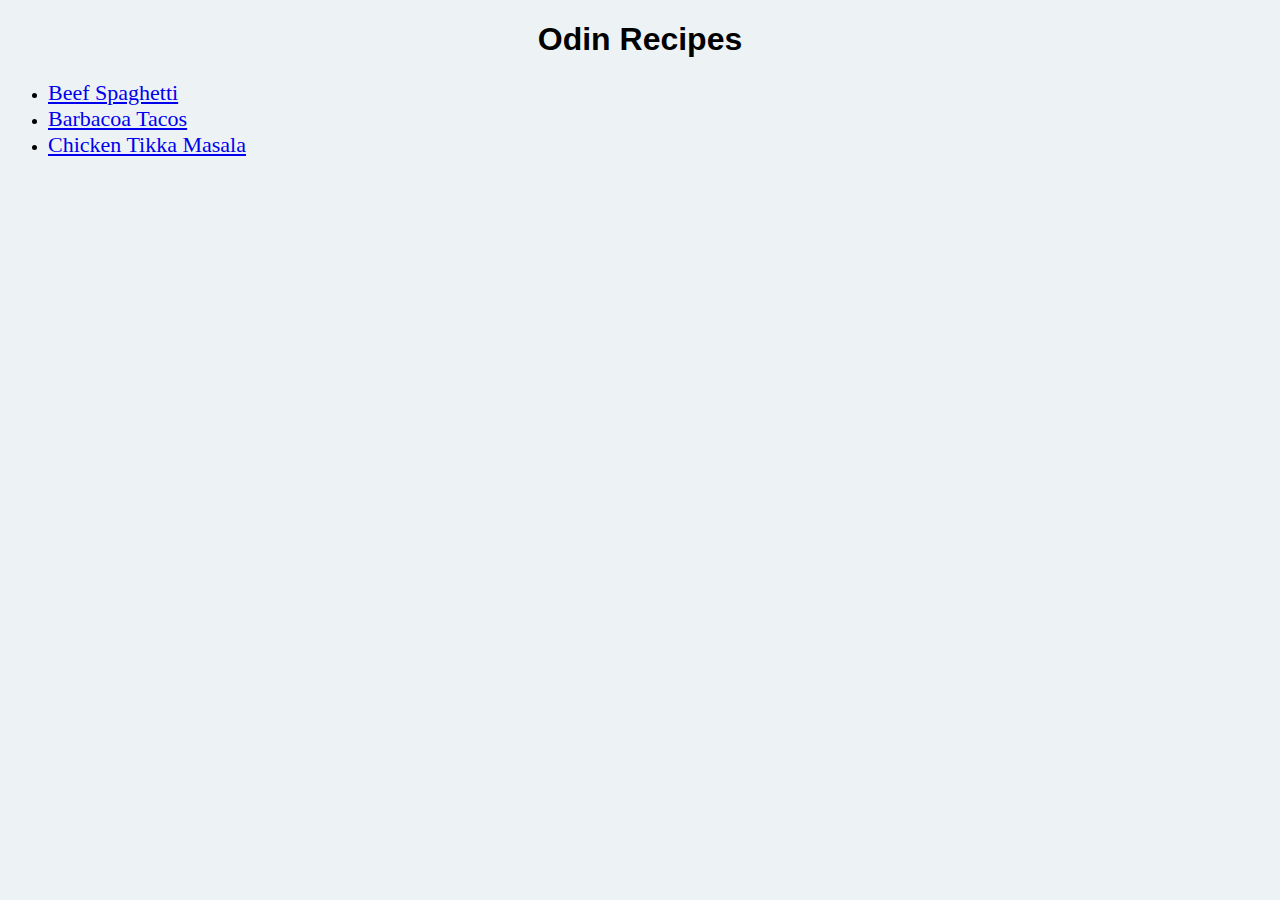
<file: index.html>
<!DOCTYPE html>
<html lang="en">
    <head>
        <meta charset="UTF-8">
        <title>Odin Recipes</title>
        <link rel="stylesheet" href="styles.css">
    </head>
    <body>
        <h1 class="heading">Odin Recipes</h1>
        <ul>
            <li><a class="pageLink" href="recipes/spaghetti.html">Beef Spaghetti</a></li>
            <li><a class="pageLink" href="recipes/barbacoaTacos.html">Barbacoa Tacos</a></li>
            <li><a class="pageLink" href="recipes/tikkaMasala.html">Chicken Tikka Masala</a></li>
        </ul>        
    </body>
</html>
</file>
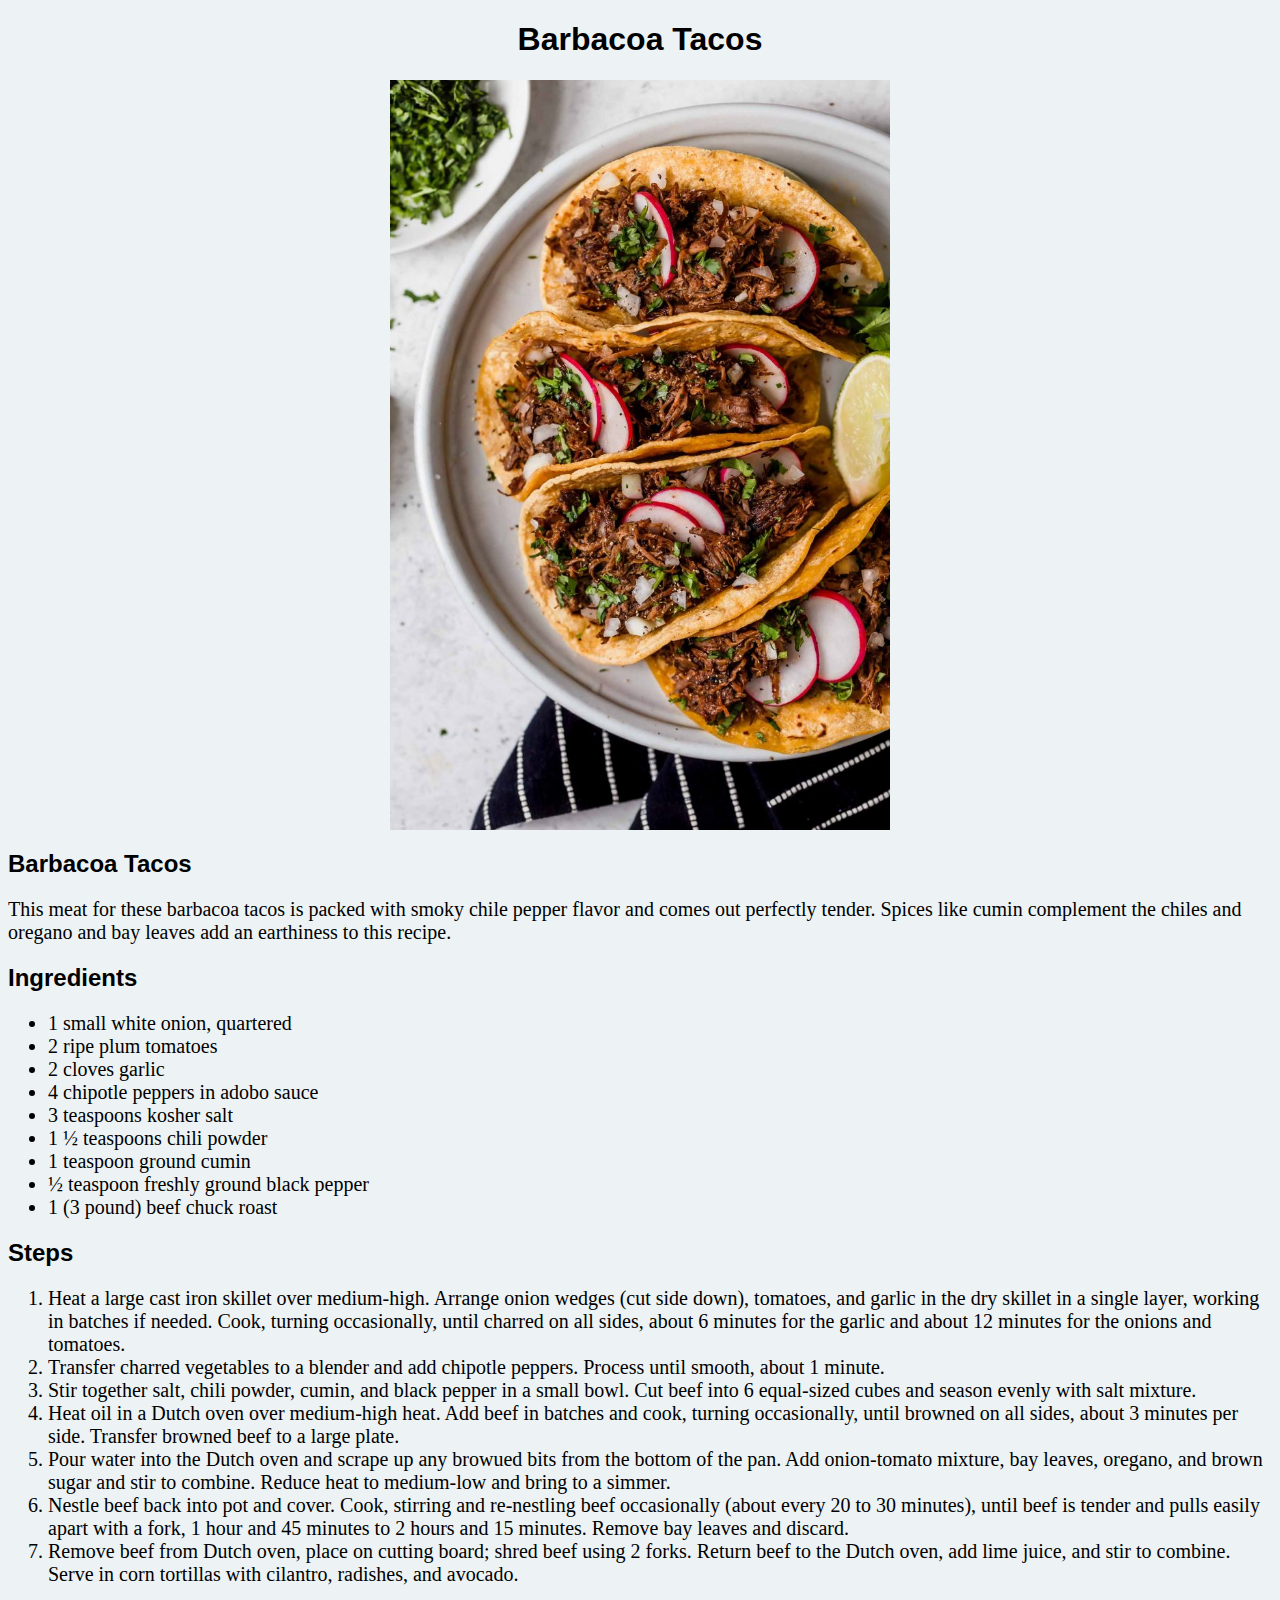
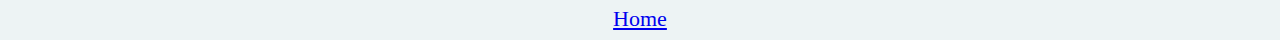
<file: recipes/barbacoaTacos.html>
<!DOCTYPE html>
<html lang="en">

<head>
    <meta charset="UTF-8">
    <title>Barbacoa Tacos Recipe</title>
    <link rel="stylesheet" href="../styles.css">
</head>

<body>
    <h1 class="heading">Barbacoa Tacos</h1>
    <img src="../images/barbacoaImg.jpg" alt="Finished Barbacoa Taco Dish">
    <h2>Barbacoa Tacos</h2>
    <p class="contentText">This meat for these barbacoa tacos is packed with smoky chile pepper flavor and comes out perfectly tender.
        Spices like cumin complement the chiles and oregano and bay leaves add an earthiness to this recipe.</p>
    
    <h2>Ingredients</h2>
    <ul class="contentText">
        <li>1 small white onion, quartered</li>
        <li>2 ripe plum tomatoes</li>
        <li>2 cloves garlic</li>
        <li>4 chipotle peppers in adobo sauce</li>
        <li>3 teaspoons kosher salt</li>
        <li>1 ½ teaspoons chili powder</li>
        <li>1 teaspoon ground cumin</li>
        <li>½ teaspoon freshly ground black pepper</li>
        <li>1 (3 pound) beef chuck roast</li>
    </ul>
    <h2>Steps</h2>
    <ol class="contentText">
        <li>Heat a large cast iron skillet over medium-high. Arrange onion wedges (cut side down), tomatoes, and garlic
            in the dry skillet in a single layer, working in batches if needed. Cook, turning occasionally, until
            charred on
            all sides, about 6 minutes for the garlic and about 12 minutes for the onions and tomatoes.</li>
        <li>Transfer charred vegetables to a blender and add chipotle peppers. Process until smooth, about 1 minute.
        </li>
        <li>Stir together salt, chili powder, cumin, and black pepper in a small bowl. Cut beef into 6 equal-sized cubes
            and season evenly with salt mixture.</li>
        <li>Heat oil in a Dutch oven over medium-high heat. Add beef in batches and cook, turning occasionally, until
            browned on all sides, about 3 minutes per side. Transfer browned beef to a large plate.</li>
        <li>Pour water into the Dutch oven and scrape up any browued bits from the bottom of the pan. Add onion-tomato
            mixture, bay leaves, oregano, and brown sugar and stir to combine. Reduce heat to medium-low and bring to a
            simmer.</li>
        <li>Nestle beef back into pot and cover. Cook, stirring and re-nestling beef occasionally (about every 20 to 30
            minutes), until beef is tender and pulls easily apart with a fork, 1 hour and 45 minutes to 2 hours and 15
            minutes. Remove bay leaves and discard.</li>
        <li>Remove beef from Dutch oven, place on cutting board; shred beef using 2 forks. Return beef to the Dutch
            oven, add lime juice, and stir to combine. Serve in corn tortillas with cilantro, radishes, and avocado.
        </li>
    </ol>

    <a class="pageLink home" href="../index.html">Home</a>
</body>

</html>
</file>
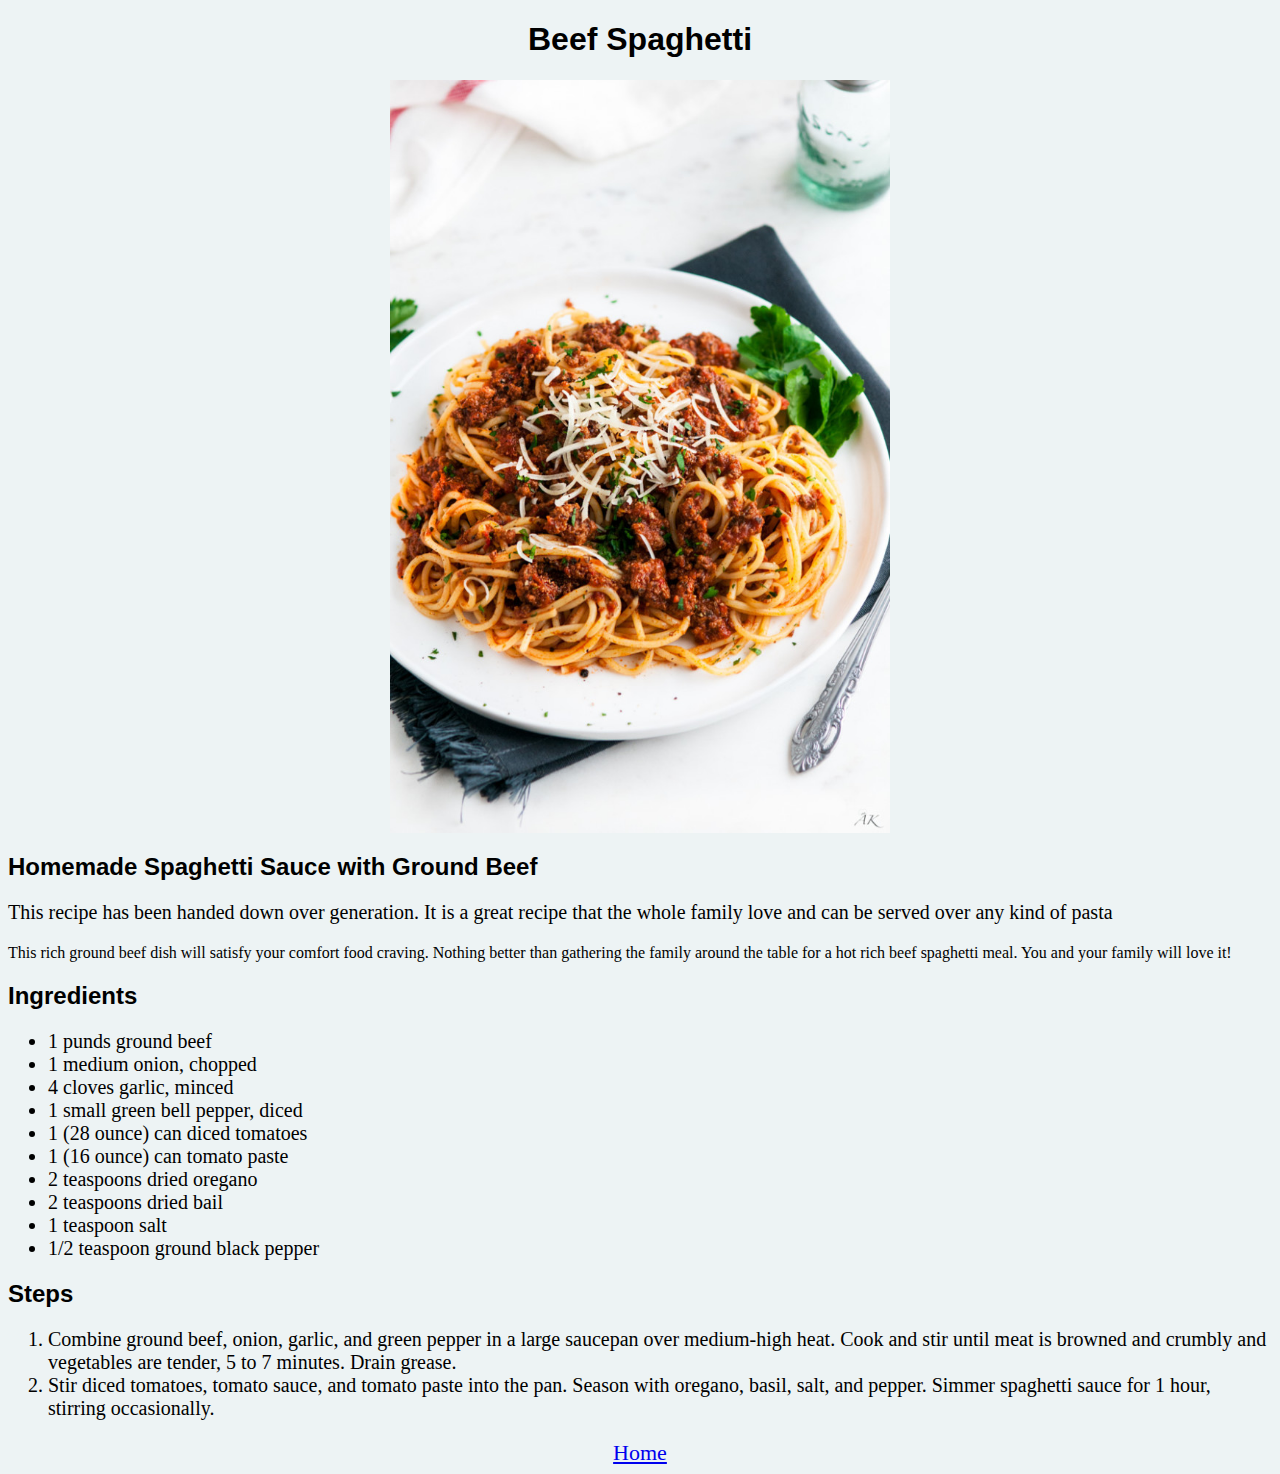
<file: recipes/spaghetti.html>
<!DOCTYPE html>
<html lang="en">

<head>
    <meta charset="UTF-8">
    <title>Spaghetti Recipe</title>
    <link rel="stylesheet" href="../styles.css">
</head>

<body>
    <h1 class="heading">Beef Spaghetti</h1>
    <img src="../images/spaghetiiImg.jpg" alt="Finished Beef Spaghtti Plate">
    <h2>Homemade Spaghetti Sauce with Ground Beef</h2>
    <p class="contentText">This recipe has been handed down over generation. It is a great recipe that the whole family love and can be
        served over any kind of pasta</p>
    <p>This rich ground beef dish will satisfy your comfort food craving. Nothing better than gathering the family
        around the table for a hot rich beef spaghetti meal. You and your family will love it!</p>
    <h2>Ingredients</h2>
    <ul class="contentText">
        <li>1 punds ground beef</li>
        <li>1 medium onion, chopped</li>
        <li>4 cloves garlic, minced</li>
        <li>1 small green bell pepper, diced</li>
        <li>1 (28 ounce) can diced tomatoes</li>
        <li>1 (16 ounce) can tomato paste</li>
        <li>2 teaspoons dried oregano</li>
        <li>2 teaspoons dried bail</li>
        <li>1 teaspoon salt</li>
        <li>1/2 teaspoon ground black pepper</li>
    </ul>
    <h2>Steps</h2>
    <ol class="contentText">
        <li>Combine ground beef, onion, garlic, and green pepper in a large saucepan over medium-high heat. Cook and
            stir until meat is browned and crumbly and vegetables are tender, 5 to 7 minutes. Drain grease.</li>
        <li>Stir diced tomatoes, tomato sauce, and tomato paste into the pan. Season with oregano, basil, salt, and
            pepper. Simmer spaghetti sauce for 1 hour, stirring occasionally.</li>
    </ol>

    <a class="pageLink home" href="../index.html">Home</a>
</body>

</html>
</file>
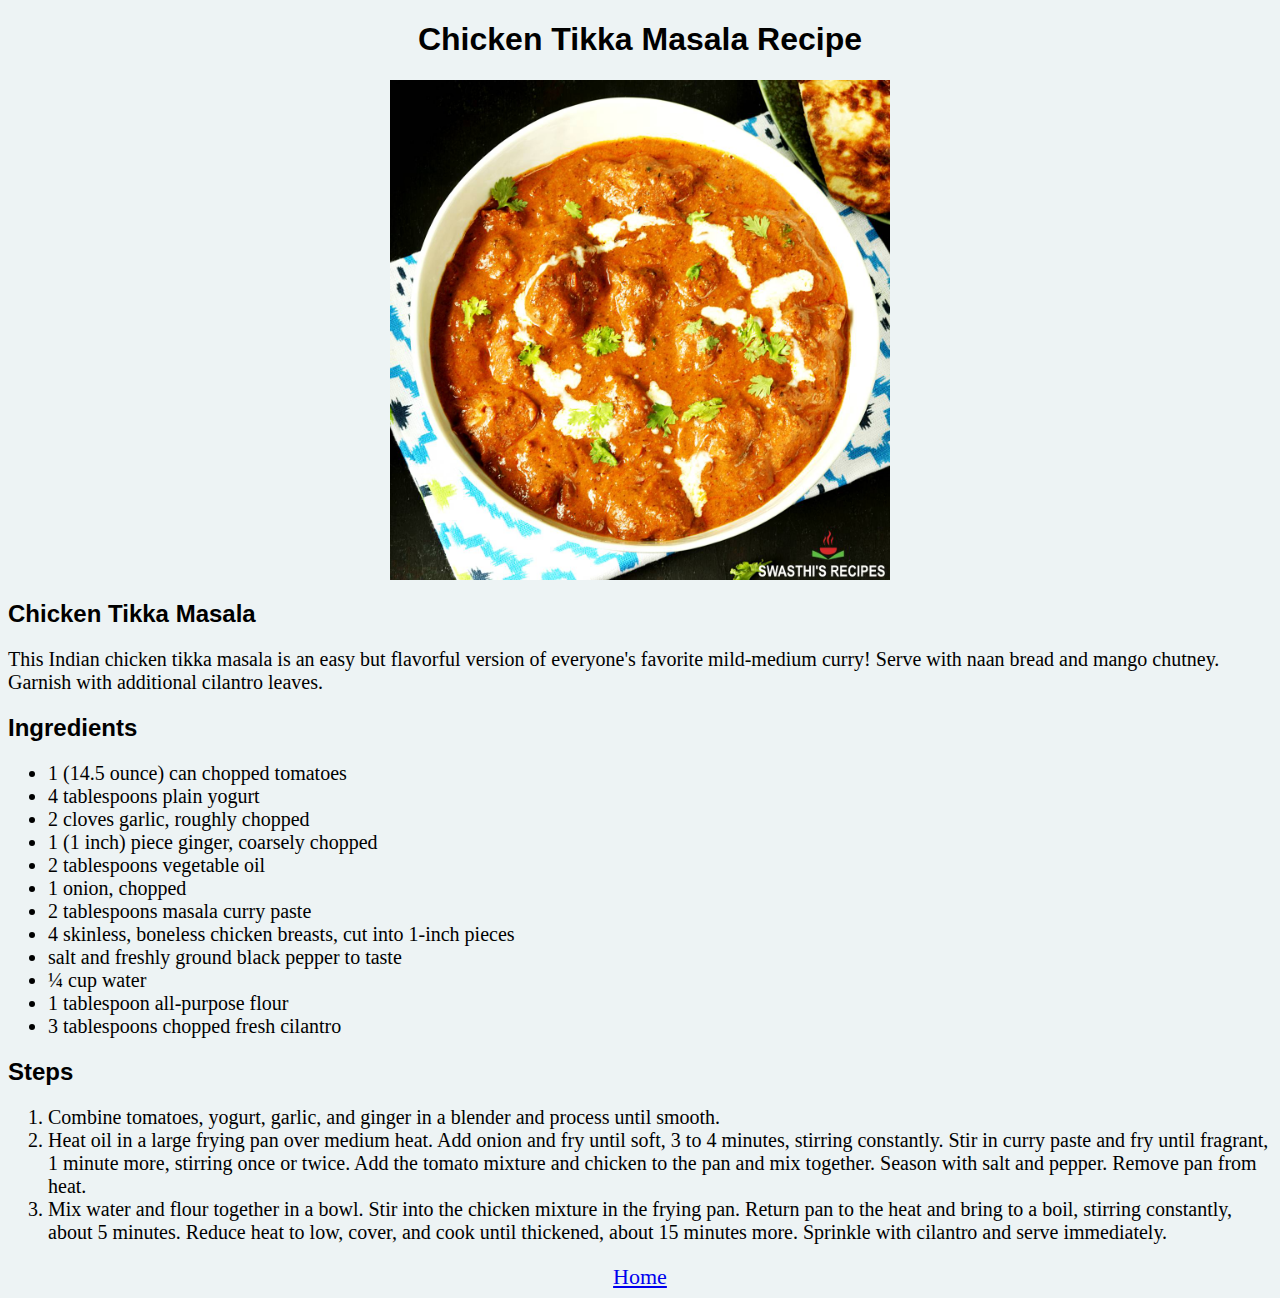
<file: recipes/tikkaMasala.html>
<!DOCTYPE html>
<html lang="en">

<head>
    <meta charset="UTF-8">
    <title>Chicken Tikka Masala</title>
    <link rel="stylesheet" href="../styles.css">
</head>

<body>
    <h1 class="heading">Chicken Tikka Masala Recipe</h1>
    <img src="../images/chicken-tikka-masala.jpg" alt="Finished Chicken Tikka Masala dish">
    <h2>Chicken Tikka Masala</h2>
    <p class="contentText">This Indian chicken tikka masala is an easy but flavorful version of everyone's favorite mild-medium curry! Serve
        with naan bread and mango chutney. Garnish with additional cilantro leaves.</p>
    <h2>Ingredients</h2>
    <ul class="contentText">
        <li>1 (14.5 ounce) can chopped tomatoes</li>
        <li>4 tablespoons plain yogurt</li>
        <li>2 cloves garlic, roughly chopped</li>
        <li>1 (1 inch) piece ginger, coarsely chopped</li>
        <li>2 tablespoons vegetable oil</li>
        <li>1 onion, chopped</li>
        <li>2 tablespoons masala curry paste</li>
        <li>4 skinless, boneless chicken breasts, cut into 1-inch pieces</li>
        <li>salt and freshly ground black pepper to taste</li>
        <li>¼ cup water</li>
        <li>1 tablespoon all-purpose flour</li>
        <li>3 tablespoons chopped fresh cilantro</li>
    </ul>

    <h2>Steps</h2>
    <ol class="contentText">
        <li>Combine tomatoes, yogurt, garlic, and ginger in a blender and process until smooth.</li>
        <li>Heat oil in a large frying pan over medium heat. Add onion and fry until soft, 3 to 4 minutes, stirring
            constantly. Stir in curry paste and fry until fragrant, 1 minute more, stirring once or twice. Add the
            tomato mixture and chicken to the pan and mix together. Season with salt and pepper. Remove pan from heat.</li>
        <li>Mix water and flour together in a bowl. Stir into the chicken mixture in the frying pan. Return pan to the
            heat and bring to a boil, stirring constantly, about 5 minutes. Reduce heat to low, cover, and cook until
            thickened, about 15 minutes more. Sprinkle with cilantro and serve immediately.</li>
    </ol>
    <a class="pageLink home" href="../index.html">Home</a>
</body>

</html>
</file>
<file: styles.css>
* {
    background-color: rgb(237, 243, 244);
}

.heading{
    text-align: center;   
}

h2, .heading{
    font-family: Helvetica, "Times New Roman", sans-serif;
}

.pageLink{
    font-size: 22px;    
}

.home{
    display: block;
    text-align: center;
}

img{
    width: 500px;
    height: auto;
    display: block;
    margin-left: auto;
    margin-right: auto;
}

.contentText{
    font-size: 20px;
}
</file>
